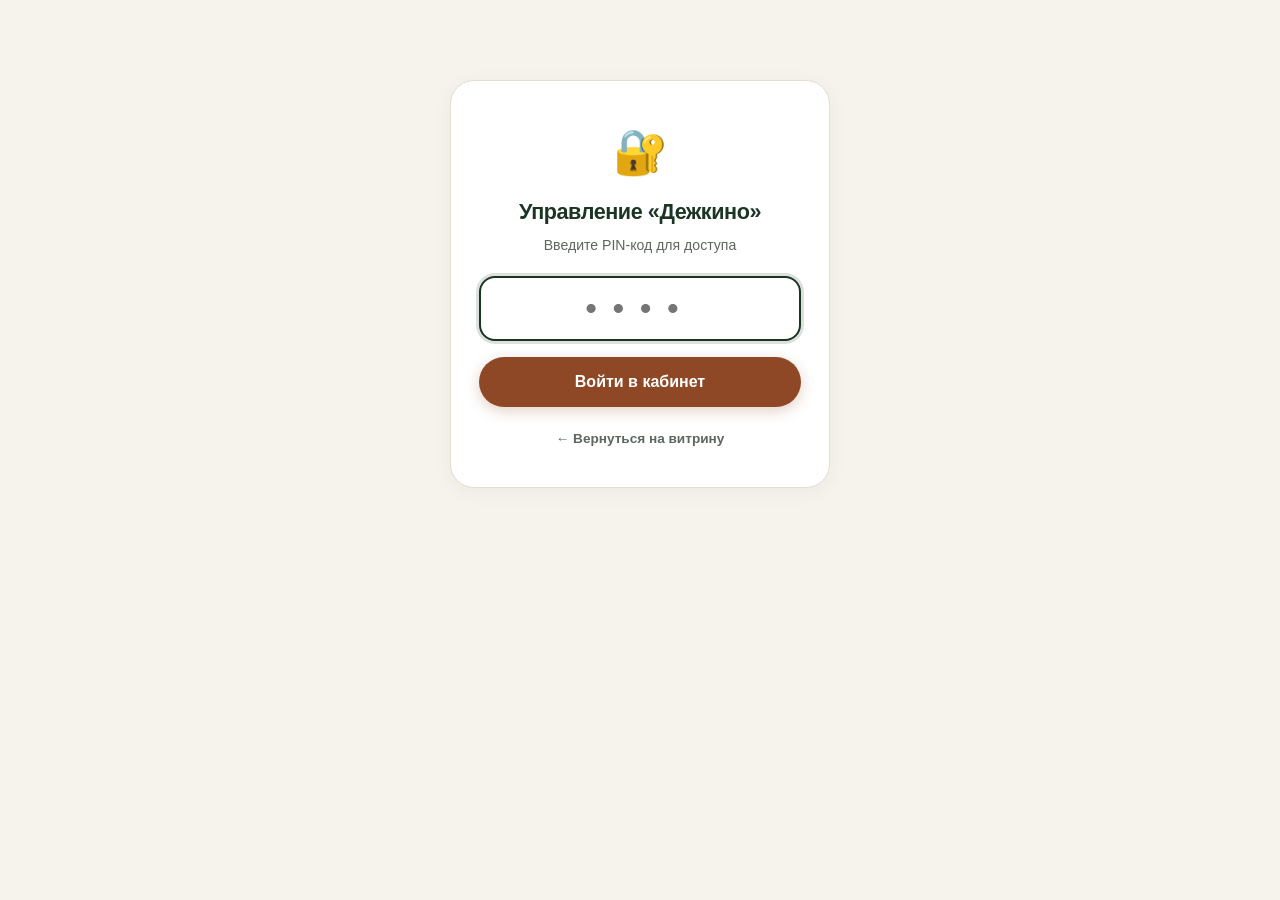
<file: web/admin.html>
<!DOCTYPE html>
<html lang="ru">
<head>
  <meta charset="UTF-8">
  <meta name="viewport" content="width=device-width, initial-scale=1.0, maximum-scale=1.0, user-scalable=no, viewport-fit=cover">
  <title>Управление хозяйством — Дежкино (Админ-панель)</title>
  
  <!-- Telegram WebApp SDK -->
  <script src="https://telegram.org/js/telegram-web-app.js"></script>
  
  <link rel="stylesheet" href="css/style.css?v=5">
  <script src="js/products.js?v=10"></script>
  <style>
    /* Стили панели администратора Дежкино (Craft Patagonia UI) */
    .admin-container {
      max-width: 840px;
      margin: 0 auto;
      padding: 24px 20px 80px;
    }

    /* Экран входа по PIN */
    .login-box {
      max-width: 380px;
      margin: 80px auto 0;
      background: var(--bg-surface);
      border: 1px solid var(--border-subtle);
      border-radius: var(--radius-lg);
      padding: 36px 28px;
      text-align: center;
      box-shadow: var(--shadow-subtle);
    }

    .pin-input {
      font-size: 2rem;
      letter-spacing: 0.5em;
      text-align: center;
      width: 100%;
      padding: 12px;
      background: var(--bg-surface-warm);
      border: 2px solid var(--border-subtle);
      border-radius: var(--radius-md);
      margin: 20px 0 16px;
      outline: none;
      font-weight: 800;
      color: var(--color-forest);
      transition: all 0.2s ease;
    }
    .pin-input:focus {
      border-color: var(--color-forest);
      background: #ffffff;
      box-shadow: 0 0 0 3px rgba(27, 53, 36, 0.15);
    }

    /* Шапка админки */
    .admin-header-row {
      display: flex;
      align-items: center;
      justify-content: space-between;
      margin-bottom: 24px;
      flex-wrap: wrap;
      gap: 16px;
    }

    .admin-stats {
      display: flex;
      gap: 12px;
      margin-bottom: 24px;
      flex-wrap: wrap;
    }
    .stat-pill {
      background: var(--bg-surface);
      border: 1px solid var(--border-subtle);
      padding: 10px 16px;
      border-radius: var(--radius-full);
      font-size: 0.88rem;
      font-weight: 700;
      display: flex;
      align-items: center;
      gap: 6px;
      box-shadow: var(--shadow-subtle);
    }

    /* Карточки управления товарами */
    .admin-product-row {
      background: var(--bg-surface);
      border: 1px solid var(--border-subtle);
      border-radius: var(--radius-md);
      padding: 16px 20px;
      margin-bottom: 14px;
      display: flex;
      align-items: center;
      justify-content: space-between;
      gap: 18px;
      flex-wrap: wrap;
      box-shadow: var(--shadow-subtle);
      transition: all 0.25s var(--ease-patagonia);
    }
    .admin-product-row:hover {
      box-shadow: var(--shadow-hover);
      border-color: #cbd5cb;
    }
    .admin-product-row.out-of-stock {
      opacity: 0.72;
      background: #fbf9f6;
      border-style: dashed;
    }

    .admin-prod-info {
      display: flex;
      align-items: center;
      gap: 14px;
      flex: 1 1 260px;
    }
    .admin-prod-icon {
      font-size: 28px;
      width: 54px;
      height: 54px;
      background: var(--bg-surface-warm);
      border-radius: var(--radius-sm);
      display: flex;
      align-items: center;
      justify-content: center;
      overflow: hidden;
      flex-shrink: 0;
      border: 1px solid var(--border-subtle);
    }

    .admin-prod-title {
      font-weight: 800;
      font-size: 1.02rem;
      color: var(--text-main);
      line-height: 1.3;
    }
    .admin-prod-desc {
      font-size: 0.82rem;
      color: var(--text-muted);
      margin-top: 2px;
    }

    .admin-prod-controls {
      display: flex;
      align-items: center;
      gap: 20px;
      flex-wrap: wrap;
    }

    /* Поле редактирования цены */
    .price-edit-group {
      display: flex;
      align-items: center;
      gap: 6px;
      background: var(--bg-surface-warm);
      padding: 6px 12px;
      border-radius: var(--radius-sm);
      border: 1px solid var(--border-subtle);
      transition: all 0.2s ease;
    }
    .price-edit-group:focus-within {
      border-color: var(--color-forest);
      background: #ffffff;
      box-shadow: 0 0 0 3px rgba(27, 53, 36, 0.12);
    }
    .price-input-field {
      width: 76px;
      font-size: 1.05rem;
      font-weight: 900;
      color: var(--color-forest);
      background: transparent;
      border: none;
      outline: none;
      text-align: right;
      font-family: inherit;
    }

    /* Высококонтрастный четкий тумблер (Toggle Switch) */
    .switch-label {
      display: flex;
      align-items: center;
      gap: 12px;
      cursor: pointer;
      user-select: none;
      padding: 4px 8px;
      border-radius: var(--radius-full);
      background: var(--bg-surface-warm);
      border: 1px solid var(--border-subtle);
      transition: all 0.2s ease;
    }
    .switch-label:hover {
      border-color: #cbd5cb;
    }
    .toggle-checkbox {
      position: relative;
      width: 52px;
      height: 28px;
      appearance: none;
      -webkit-appearance: none;
      background: #cfc8bd;
      border: 2px solid #b3aba0;
      outline: none;
      border-radius: 9999px;
      cursor: pointer;
      transition: all 0.25s var(--ease-patagonia);
      box-shadow: inset 0 2px 4px rgba(0, 0, 0, 0.12);
      flex-shrink: 0;
    }
    .toggle-checkbox:checked {
      background: #1b5e20;
      border-color: #144618;
      box-shadow: inset 0 2px 4px rgba(0, 0, 0, 0.2), 0 0 8px rgba(27, 94, 32, 0.35);
    }
    .toggle-checkbox::before {
      content: '';
      position: absolute;
      top: 2px;
      left: 2px;
      width: 20px;
      height: 20px;
      border-radius: 50%;
      background: #ffffff;
      box-shadow: 0 2px 5px rgba(0, 0, 0, 0.35);
      transition: transform 0.25s var(--ease-patagonia);
    }
    .toggle-checkbox:checked::before {
      transform: translateX(24px);
    }

    .status-badge {
      font-size: 0.84rem;
      font-weight: 800;
      letter-spacing: -0.01em;
      min-width: 90px;
    }
    .status-badge.in-stock {
      color: #1b5e20;
    }
    .status-badge.out-of-stock {
      color: #7d7568;
    }

    /* Адаптация админки под тёмную тему Telegram */
    body.dark-theme,
    body.in-telegram.dark-theme {
      --bg-primary: #121814;
      --bg-surface: #1c2620;
      --bg-surface-warm: #26332b;
      --text-main: #f2f6f3;
      --text-muted: #b0bfb2;
      --color-forest: #4ade80;
      --border-subtle: #2d3b31;
    }
    body.dark-theme .login-box,
    body.in-telegram.dark-theme .login-box,
    body.dark-theme .admin-product-row,
    body.in-telegram.dark-theme .admin-product-row,
    body.dark-theme .stat-pill,
    body.in-telegram.dark-theme .stat-pill {
      background: #1c2620;
      border-color: #2d3b31;
    }
    body.dark-theme .price-edit-group,
    body.in-telegram.dark-theme .price-edit-group,
    body.dark-theme .switch-label,
    body.in-telegram.dark-theme .switch-label {
      background: #26332b;
      border-color: #3b4d40;
    }
    body.dark-theme .price-input-field,
    body.in-telegram.dark-theme .price-input-field {
      color: #4ade80;
    }
    body.dark-theme .pin-input,
    body.in-telegram.dark-theme .pin-input {
      background: #26332b;
      color: #4ade80;
      border-color: #3b4d40;
    }
    body.dark-theme .admin-product-row.out-of-stock,
    body.in-telegram.dark-theme .admin-product-row.out-of-stock {
      background: #151d18;
    }

    .toast-msg {
      position: fixed;
      bottom: 24px;
      right: 24px;
      background: var(--color-forest);
      color: #fff;
      padding: 12px 22px;
      border-radius: var(--radius-full);
      font-weight: 700;
      font-size: 0.9rem;
      box-shadow: var(--shadow-modal);
      transform: translateY(100px);
      opacity: 0;
      transition: all 0.3s var(--ease-patagonia);
      z-index: 200;
      border: 1px solid rgba(255, 255, 255, 0.2);
    }
    .toast-msg.show {
      transform: translateY(0);
      opacity: 1;
    }
  </style>
</head>
<body>

  <!-- Экран авторизации (если не вошел) -->
  <div id="loginScreen" class="container">
    <div class="login-box">
      <div style="font-size: 44px; margin-bottom: 8px;">🔐</div>
      <h2 style="font-size: 1.35rem; font-weight: 800; color: var(--color-forest); letter-spacing: -0.02em;">Управление «Дежкино»</h2>
      <p style="font-size: 0.88rem; color: var(--text-muted); margin-top: 4px;">Введите PIN-код для доступа</p>
      
      <form id="pinForm">
        <input type="password" id="pinInput" class="pin-input" maxlength="4" placeholder="••••" inputmode="numeric" pattern="[0-9]*" autofocus required>
        <button type="submit" class="submit-order-btn" style="width: 100%;">Войти в кабинет</button>
      </form>
      <div id="pinError" style="color: #c4382d; font-size: 0.85rem; margin-top: 10px; display: none;"></div>
      <p style="margin-top: 18px;"><a href="index.html" style="color: var(--text-muted); font-size: 0.85rem; text-decoration: none; font-weight: 600;">← Вернуться на витрину</a></p>
    </div>
  </div>

  <!-- Экран администратора (после успешного входа) -->
  <div id="adminScreen" class="admin-container" style="display: none;">
    <div class="admin-header-row">
      <div>
        <h1 style="font-size: 1.6rem; font-weight: 900; color: var(--color-forest); letter-spacing: -0.02em;">🌾 Панель фермера</h1>
        <p style="font-size: 0.88rem; color: var(--text-muted); margin-top: 2px;">Управление ценами и наличием товаров в реальном времени</p>
      </div>
      <div style="display: flex; gap: 10px;">
        <a href="index.html" class="header-admin-btn" style="text-decoration: none;">Витрина ↗</a>
        <button id="logoutBtn" class="header-admin-btn" style="color: #c4382d; border-color: rgba(196, 56, 45, 0.4); cursor: pointer;">Выйти</button>
      </div>
    </div>

    <!-- Статистика -->
    <div class="admin-stats">
      <div class="stat-pill">📦 Всего товаров: <b id="statTotal" style="color: var(--color-forest); margin-left: 4px;">0</b></div>
      <div class="stat-pill" style="color: #1b5e20;">✅ В наличии: <b id="statInStock" style="margin-left: 4px;">0</b></div>
      <div class="stat-pill" style="color: #7d7568;">❌ Закончилось: <b id="statOutOfStock" style="margin-left: 4px;">0</b></div>
    </div>

    <!-- Список товаров для управления -->
    <div id="adminProductsList">
      <!-- Генерируется через JS -->
    </div>
  </div>

  <!-- Всплывающее уведомление о сохранении -->
  <div id="toast" class="toast-msg">Изменения сохранены!</div>

  <script>
    // Поддержка Telegram WebApp (если запущено внутри Telegram)
    const tg = window.Telegram?.WebApp;
    if (tg) {
      try {
        tg.ready();
        tg.expand();
        document.body.classList.add("in-telegram");
        if (tg.colorScheme === "dark" || window.matchMedia?.("(prefers-color-scheme: dark)").matches) {
          document.body.classList.add("dark-theme");
        }
      } catch (e) {}
    }

    let products = [];
    const toast = document.getElementById("toast");

    function showToast(text) {
      toast.textContent = text;
      toast.classList.add("show");
      setTimeout(() => toast.classList.remove("show"), 2200);
    }

    // Проверка сессии входа
    if (sessionStorage.getItem("adminAuth") === "true") {
      showAdminDashboard();
    }

    // Обработка ввода PIN (универсально для GitHub Pages и локального сервера)
    document.getElementById("pinForm").addEventListener("submit", async (e) => {
      e.preventDefault();
      const pin = document.getElementById("pinInput").value.trim();
      const errorDiv = document.getElementById("pinError");
      errorDiv.style.display = "none";

      // 1. Быстрый прямой вход по мастер-PIN 3484 (работает 100% автономно на GitHub Pages)
      if (pin === "3484") {
        sessionStorage.setItem("adminAuth", "true");
        sessionStorage.setItem("adminPin", pin);
        showAdminDashboard();
        return;
      }

      // 2. Если на бэкенде задан другой PIN, проверяем через API
      try {
        const res = await fetch("/api/admin/login", {
          method: "POST",
          headers: { "Content-Type": "application/json" },
          body: JSON.stringify({ pin })
        });
        if (res.ok) {
          const data = await res.json();
          if (data.ok) {
            sessionStorage.setItem("adminAuth", "true");
            sessionStorage.setItem("adminPin", pin);
            showAdminDashboard();
            return;
          }
        }
      } catch (err) {}

      errorDiv.textContent = "Неверный PIN-код (используйте 3484)";
      errorDiv.style.display = "block";
    });

    document.getElementById("logoutBtn").addEventListener("click", () => {
      sessionStorage.removeItem("adminAuth");
      location.reload();
    });

    async function showAdminDashboard() {
      document.getElementById("loginScreen").style.display = "none";
      document.getElementById("adminScreen").style.display = "block";
      await fetchAdminProducts();
    }

    async function fetchAdminProducts() {
      // 1. Проверяем локальные сохранённые изменения фермера
      try {
        const cached = localStorage.getItem("dezhkino_products");
        if (cached) {
          const parsed = JSON.parse(cached);
          if (Array.isArray(parsed) && parsed.length > 0) {
            products = parsed;
            renderAdminList();
            return;
          }
        }
      } catch (e) {}

      // 2. Пробуем получить живые данные с Python API сервера
      try {
        const res = await fetch("/api/products");
        if (res.ok) {
          products = await res.json();
          renderAdminList();
          return;
        }
      } catch (err) {}

      // 3. Fallback: загрузка актуального каталога из products.js
      if (typeof PRODUCTS !== "undefined" && PRODUCTS.length) {
        products = JSON.parse(JSON.stringify(PRODUCTS));
        renderAdminList();
      }
    }

    function renderAdminList() {
      const listContainer = document.getElementById("adminProductsList");
      const inStockCount = products.filter(p => p.inStock !== false).length;
      
      document.getElementById("statTotal").textContent = products.length;
      document.getElementById("statInStock").textContent = inStockCount;
      document.getElementById("statOutOfStock").textContent = products.length - inStockCount;

      listContainer.innerHTML = products.map(p => {
        const inStock = p.inStock !== false;
        return `
          <div class="admin-product-row ${inStock ? '' : 'out-of-stock'}" id="row-${p.id}">
            <div class="admin-prod-info">
              <div class="admin-prod-icon">
                ${p.image ? `<img src="${p.image}" style="width: 100%; height: 100%; object-fit: cover;">` : p.icon}
              </div>
              <div>
                <div class="admin-prod-title">${p.name}</div>
                <div class="admin-prod-desc">${p.unit}</div>
              </div>
            </div>

            <div class="admin-prod-controls">
              <!-- Цена -->
              <div class="price-edit-group" title="Нажмите, чтобы изменить цену">
                <input type="number" 
                       class="price-input-field" 
                       inputmode="numeric"
                       value="${p.price}" 
                       onchange="saveProductPrice('${p.id}', this.value)">
                <span style="font-size: 0.95rem; font-weight: 800; color: var(--color-forest);">₽</span>
              </div>

              <!-- Высококонтрастный тумблер наличия -->
              <label class="switch-label" title="Переключить статус наличия товара">
                <input type="checkbox" 
                       class="toggle-checkbox" 
                       ${inStock ? 'checked' : ''} 
                       onchange="toggleProductStock('${p.id}', this.checked)">
                <span class="status-badge ${inStock ? 'in-stock' : 'out-of-stock'}">
                  ${inStock ? '● В наличии' : '○ Закончилось'}
                </span>
              </label>
            </div>
          </div>
        `;
      }).join("");
    }

    // Сохранение цены товара
    window.saveProductPrice = async function(id, newPrice) {
      const prod = products.find(p => p.id === id);
      if (!prod) return;
      prod.price = Number(newPrice);

      await syncProduct(prod);
      showToast(`Цена «${prod.name}» обновлена: ${prod.price} ₽`);
    };

    // Переключение наличия товара
    window.toggleProductStock = async function(id, isInStock) {
      const prod = products.find(p => p.id === id);
      if (!prod) return;
      prod.inStock = isInStock;

      await syncProduct(prod);
      renderAdminList();
      showToast(`${prod.name}: ${isInStock ? 'В наличии' : 'Закончилось'}`);
    };

    async function syncProduct(productData) {
      // Сохраняем в localStorage для мгновенной работы на GitHub Pages и в Mini App
      try {
        localStorage.setItem("dezhkino_products", JSON.stringify(products));
      } catch (e) {}

      // Синхронизируем с локальным сервером, если он активен
      try {
        const pin = sessionStorage.getItem("adminPin") || "3484";
        await fetch("/api/products", {
          method: "POST",
          headers: { 
            "Content-Type": "application/json",
            "X-Admin-PIN": pin
          },
          body: JSON.stringify(productData)
        });
      } catch (e) {}
    }
  </script>
</body>
</html>
</file>
<file: web/css/style.css>
/* ==========================================================================
   Хозяйство Дежкино — Patagonia Inspired Craft Earth UI
   Стиль: Натуральный, кинематографичный, премиальный крафт.
   Цвета: Мягкие землистые, льняные, глубокий хвойный, теплый каштан/терракота.
   ========================================================================== */

:root {
  /* Палитра в стиле Patagonia / Earth Minimal */
  --bg-primary: #f6f3ec;          /* Теплый лен / пергамент */
  --bg-surface: #ffffff;          /* Чистый молочный для карточек */
  --bg-surface-warm: #eee9df;     /* Мягкий песочный акцент */
  --bg-surface-tint: #e8efe9;     /* Светло-хвойный оттенок */

  --color-forest: #1b3524;        /* Глубокий патагонийский еловый */
  --color-forest-dark: #122418;   /* Темная чаща */
  --color-forest-light: #2c543a;
  
  --color-earth: #8f4825;         /* Натуральная терракота / глина */
  --color-earth-hover: #75391c;
  
  --text-main: #181c19;           /* Мягкий графитовый (не ядовито-черный) */
  --text-muted: #5e665f;          /* Приглушенный полевой серо-зеленый */
  --text-light: #8d968e;

  --border-subtle: #e4ddd2;       /* Деликатные естественные границы */
  --border-focus: #1b3524;

  --radius-sm: 8px;
  --radius-md: 16px;
  --radius-lg: 24px;
  --radius-full: 9999px;

  --shadow-subtle: 0 4px 20px rgba(27, 53, 36, 0.05);
  --shadow-hover: 0 12px 32px rgba(27, 53, 36, 0.10);
  --shadow-modal: 0 24px 60px rgba(18, 36, 24, 0.22);

  --font-sans: -apple-system, BlinkMacSystemFont, "Segoe UI", Roboto, "Helvetica Neue", Arial, sans-serif;
  --ease-patagonia: cubic-bezier(0.16, 1, 0.3, 1);
  --duration-smooth: 0.5s;
}

/* Telegram theme compatibility */
body.in-telegram {
  --bg-primary: var(--tg-theme-bg-color, #f6f3ec);
  --text-main: var(--tg-theme-text-color, #181c19);
  --bg-surface: var(--tg-theme-secondary-bg-color, #ffffff);
}

/* Высокая контрастность в тёмной теме Telegram / ОС */
body.dark-theme,
body.in-telegram.dark-theme {
  --bg-primary: #121814;
  --bg-surface: #1c2620;
  --bg-surface-warm: #26332b;
  --bg-surface-tint: #1c2b21;
  --text-main: #f2f6f3;
  --text-muted: #b0bfb2;
  --color-forest: #4ade80;        /* Яркий сочный изумрудно-мятный цвет цен */
  --color-forest-dark: #22c55e;
  --color-earth: #f0956b;
  --border-subtle: #2d3b31;
}

@media (prefers-color-scheme: dark) {
  body.in-telegram {
    --bg-primary: #121814;
    --bg-surface: #1c2620;
    --bg-surface-warm: #26332b;
    --bg-surface-tint: #1c2b21;
    --text-main: #f2f6f3;
    --text-muted: #b0bfb2;
    --color-forest: #4ade80;
    --color-forest-dark: #22c55e;
    --color-earth: #f0956b;
    --border-subtle: #2d3b31;
  }
}

/* Чёткая видимость цен и текстов в тёмной теме */
body.dark-theme .price-val,
@media (prefers-color-scheme: dark) {
  body.in-telegram .price-val {
    color: #4ade80 !important;
    text-shadow: 0 1px 4px rgba(0, 0, 0, 0.4);
  }
  body.in-telegram .product-desc {
    color: #b0bfb2 !important;
  }
  body.in-telegram .header {
    background: rgba(18, 24, 20, 0.94) !important;
    border-bottom: 1px solid rgba(45, 59, 49, 0.8) !important;
  }
  body.in-telegram .header-admin-btn {
    color: #e4ece6 !important;
    border-color: #3b4d40 !important;
    background: #1c2620 !important;
  }
  body.in-telegram .category-btn {
    background: #1c2620 !important;
    border-color: #2d3b31 !important;
    color: #f2f6f3 !important;
  }
  body.in-telegram .category-btn.active {
    background: #2e593a !important;
    color: #ffffff !important;
  }
  body.in-telegram .story-card,
  body.in-telegram .step-card {
    background: #1c2620 !important;
    border-color: #2d3b31 !important;
  }
  body.in-telegram .story-card-title,
  body.in-telegram .step-title {
    color: #f2f6f3 !important;
  }
  body.in-telegram .story-card-text,
  body.in-telegram .step-desc {
    color: #b0bfb2 !important;
  }
  body.in-telegram .product-card {
    background: #1c2620 !important;
    border-color: #2d3b31 !important;
  }
  body.in-telegram .product-title {
    color: #f2f6f3 !important;
  }
  body.in-telegram .product-badge {
    background: rgba(38, 51, 43, 0.95) !important;
    color: #4ade80 !important;
  }
}

body.dark-theme .price-val {
  color: #4ade80 !important;
  text-shadow: 0 1px 4px rgba(0, 0, 0, 0.4);
}
body.dark-theme .product-desc {
  color: #b0bfb2 !important;
}
body.dark-theme .header {
  background: rgba(18, 24, 20, 0.94) !important;
  border-bottom: 1px solid rgba(45, 59, 49, 0.8) !important;
}
body.dark-theme .header-admin-btn {
  color: #e4ece6 !important;
  border-color: #3b4d40 !important;
  background: #1c2620 !important;
}
body.dark-theme .category-btn {
  background: #1c2620 !important;
  border-color: #2d3b31 !important;
  color: #f2f6f3 !important;
}
body.dark-theme .category-btn.active {
  background: #2e593a !important;
  color: #ffffff !important;
}
body.dark-theme .story-card,
body.dark-theme .step-card {
  background: #1c2620 !important;
  border-color: #2d3b31 !important;
}
body.dark-theme .story-card-title,
body.dark-theme .step-title {
  color: #f2f6f3 !important;
}
body.dark-theme .story-card-text,
body.dark-theme .step-desc {
  color: #b0bfb2 !important;
}
body.dark-theme .product-card {
  background: #1c2620 !important;
  border-color: #2d3b31 !important;
}
body.dark-theme .product-title {
  color: #f2f6f3 !important;
}
body.dark-theme .product-badge {
  background: rgba(38, 51, 43, 0.95) !important;
  color: #4ade80 !important;
}

* {
  box-sizing: border-box;
  margin: 0;
  padding: 0;
}

html {
  scroll-behavior: smooth;
}

body {
  font-family: var(--font-sans);
  background-color: var(--bg-primary);
  color: var(--text-main);
  line-height: 1.6;
  -webkit-font-smoothing: antialiased;
  padding-bottom: 90px;
  overflow-x: hidden;
}

.container {
  width: 100%;
  max-width: 1180px;
  margin: 0 auto;
  padding: 0 20px;
}

/* --------------------------------------------------------------------------
   Плавные анимации выскакивания (Scroll Reveal в стиле Patagonia)
   -------------------------------------------------------------------------- */
.reveal {
  opacity: 0;
  transform: translateY(28px);
  transition: opacity var(--duration-smooth) var(--ease-patagonia), 
              transform var(--duration-smooth) var(--ease-patagonia);
  will-change: opacity, transform;
}

.reveal.is-visible {
  opacity: 1;
  transform: translateY(0);
}

.reveal-delay-1 { transition-delay: 0.08s; }
.reveal-delay-2 { transition-delay: 0.16s; }
.reveal-delay-3 { transition-delay: 0.24s; }

/* --------------------------------------------------------------------------
   Шапка (Минималистичная, полупрозрачная со стеклянным размытием)
   -------------------------------------------------------------------------- */
.header {
  position: sticky;
  top: 0;
  z-index: 50;
  background: rgba(246, 243, 236, 0.88);
  backdrop-filter: blur(12px);
  -webkit-backdrop-filter: blur(12px);
  border-bottom: 1px solid rgba(228, 221, 210, 0.8);
  transition: all 0.3s ease;
}

.header-inner {
  display: flex;
  align-items: center;
  justify-content: space-between;
  height: 72px;
}

.logo {
  display: flex;
  align-items: center;
  gap: 12px;
  text-decoration: none;
  color: inherit;
  transition: transform 0.2s ease;
}

.logo:hover {
  transform: scale(1.01);
}

.logo-icon {
  width: 42px;
  height: 42px;
  background: var(--color-forest);
  color: #fff;
  border-radius: 12px;
  display: flex;
  align-items: center;
  justify-content: center;
  font-size: 20px;
  box-shadow: 0 2px 8px rgba(27, 53, 36, 0.15);
}

.logo-text h1 {
  font-size: 1.2rem;
  font-weight: 800;
  letter-spacing: -0.02em;
  color: var(--color-forest);
  line-height: 1.1;
  text-transform: uppercase;
}

.logo-text span {
  font-size: 0.72rem;
  font-weight: 600;
  color: var(--text-muted);
  text-transform: uppercase;
  letter-spacing: 0.08em;
}

.header-actions {
  display: flex;
  align-items: center;
  gap: 10px;
}

.header-admin-btn {
  background: transparent;
  border: 1px solid var(--border-subtle);
  border-radius: var(--radius-full);
  padding: 8px 14px;
  display: flex;
  align-items: center;
  gap: 6px;
  text-decoration: none;
  font-weight: 600;
  font-size: 0.85rem;
  color: var(--text-muted);
  transition: all 0.2s ease;
}

.header-admin-btn:hover {
  color: var(--color-forest);
  border-color: var(--color-forest);
  background: var(--bg-surface-warm);
}

.header-cart-btn {
  background: var(--color-forest);
  color: #ffffff;
  border: none;
  border-radius: var(--radius-full);
  padding: 8px 18px;
  display: flex;
  align-items: center;
  gap: 10px;
  cursor: pointer;
  font-weight: 700;
  font-size: 0.88rem;
  transition: all 0.25s var(--ease-patagonia);
  box-shadow: 0 2px 8px rgba(27, 53, 36, 0.2);
}

.header-cart-btn:hover {
  background: var(--color-forest-dark);
  transform: translateY(-1px);
  box-shadow: 0 4px 12px rgba(27, 53, 36, 0.28);
}

.cart-counter {
  background: var(--color-earth);
  color: #fff;
  font-size: 0.72rem;
  font-weight: 800;
  padding: 2px 8px;
  border-radius: var(--radius-full);
}

/* --------------------------------------------------------------------------
   Hero Section (Patagonia Full-bleed Edge-to-Edge Banner)
   -------------------------------------------------------------------------- */
.hero {
  padding: 0;
  margin: 0;
  width: 100%;
}

.hero-card {
  position: relative;
  border-radius: 0;
  overflow: hidden;
  min-height: 520px;
  display: flex;
  align-items: flex-end;
  padding: 80px 0 64px;
  box-shadow: none;
  width: 100%;
}

.hero-container {
  position: relative;
  z-index: 2;
  width: 100%;
}

.hero-bg {
  position: absolute;
  inset: 0;
  width: 100%;
  height: 100%;
  object-fit: cover;
  transition: transform 1.2s var(--ease-patagonia);
}

.hero-card:hover .hero-bg {
  transform: scale(1.03);
}

.hero-overlay {
  position: absolute;
  inset: 0;
  background: linear-gradient(
    180deg, 
    rgba(18, 36, 24, 0.25) 0%, 
    rgba(18, 36, 24, 0.75) 55%, 
    rgba(14, 28, 19, 0.94) 100%
  );
}

.hero-content {
  position: relative;
  z-index: 2;
  color: #ffffff;
  max-width: 680px;
}

.hero-tag {
  display: inline-flex;
  align-items: center;
  gap: 8px;
  background: rgba(255, 255, 255, 0.15);
  backdrop-filter: blur(8px);
  border: 1px solid rgba(255, 255, 255, 0.25);
  padding: 6px 14px;
  border-radius: var(--radius-full);
  font-size: 0.78rem;
  font-weight: 700;
  text-transform: uppercase;
  letter-spacing: 0.08em;
  margin-bottom: 16px;
}

.hero-title {
  font-size: 2.5rem;
  font-weight: 900;
  line-height: 1.12;
  letter-spacing: -0.03em;
  margin-bottom: 14px;
  text-shadow: 0 2px 10px rgba(0, 0, 0, 0.3);
}

.hero-subtitle {
  font-size: 1.05rem;
  color: #e4ece6;
  line-height: 1.55;
  margin-bottom: 24px;
  font-weight: 400;
}

.hero-features {
  display: flex;
  flex-wrap: wrap;
  gap: 20px;
  border-top: 1px solid rgba(255, 255, 255, 0.18);
  padding-top: 20px;
}

.feature-pill {
  display: flex;
  align-items: center;
  gap: 8px;
  font-size: 0.88rem;
  font-weight: 600;
  color: #f1f6f2;
}

.feature-icon {
  color: #e89567;
  font-size: 1.1rem;
}

/* --------------------------------------------------------------------------
   Каталог продукции (Элегантная сетка карточек)
   -------------------------------------------------------------------------- */
.catalog-section {
  padding: 36px 0 60px;
}

.catalog-header {
  display: flex;
  flex-direction: column;
  gap: 16px;
  margin-bottom: 28px;
}

.section-label {
  font-size: 0.75rem;
  font-weight: 800;
  text-transform: uppercase;
  letter-spacing: 0.12em;
  color: var(--color-earth);
  display: block;
}

.section-title {
  font-size: 2rem;
  font-weight: 900;
  letter-spacing: -0.03em;
  color: var(--color-forest);
  line-height: 1.15;
}

.categories-nav {
  display: flex;
  gap: 10px;
  overflow-x: auto;
  padding-bottom: 6px;
  scrollbar-width: none;
}
.categories-nav::-webkit-scrollbar { display: none; }

.category-btn {
  background: var(--bg-surface);
  border: 1px solid var(--border-subtle);
  color: var(--text-main);
  padding: 9px 20px;
  border-radius: var(--radius-full);
  font-size: 0.88rem;
  font-weight: 700;
  white-space: nowrap;
  cursor: pointer;
  transition: all 0.25s var(--ease-patagonia);
}

.category-btn:hover {
  border-color: var(--color-forest);
  background: var(--bg-surface-warm);
}

.category-btn.active {
  background: var(--color-forest);
  color: #ffffff;
  border-color: var(--color-forest);
  box-shadow: 0 4px 12px rgba(27, 53, 36, 0.18);
}

/* Сетка карточек */
.products-grid {
  display: grid;
  grid-template-columns: repeat(auto-fill, minmax(270px, 1fr));
  gap: 24px;
}

.product-card {
  background: var(--bg-surface);
  border: 1px solid var(--border-subtle);
  border-radius: var(--radius-md);
  padding: 16px;
  display: flex;
  flex-direction: column;
  transition: all 0.35s var(--ease-patagonia);
  position: relative;
  box-shadow: var(--shadow-subtle);
}

.product-card:hover {
  transform: translateY(-4px);
  box-shadow: var(--shadow-hover);
  border-color: #cbcfc9;
}

.product-badge {
  position: absolute;
  top: 24px;
  right: 24px;
  background: rgba(255, 255, 255, 0.92);
  backdrop-filter: blur(6px);
  color: var(--color-forest);
  font-size: 0.72rem;
  font-weight: 800;
  text-transform: uppercase;
  letter-spacing: 0.05em;
  padding: 4px 10px;
  border-radius: var(--radius-full);
  box-shadow: 0 2px 8px rgba(0,0,0,0.08);
  z-index: 5;
}

.product-visual {
  height: 200px;
  background: var(--bg-surface-warm);
  border-radius: 12px;
  overflow: hidden;
  position: relative;
  margin-bottom: 16px;
}

.product-visual img {
  width: 100%;
  height: 100%;
  object-fit: cover;
  transition: transform 0.6s var(--ease-patagonia);
}

.product-card:hover .product-visual img {
  transform: scale(1.05);
}

.product-title {
  font-size: 1.1rem;
  font-weight: 800;
  color: var(--text-main);
  letter-spacing: -0.01em;
  margin-bottom: 6px;
  line-height: 1.3;
}

.product-desc {
  font-size: 0.86rem;
  color: var(--text-muted);
  line-height: 1.45;
  margin-bottom: 16px;
  flex-grow: 1;
}

.product-footer {
  display: flex;
  align-items: center;
  justify-content: space-between;
  border-top: 1px solid var(--border-subtle);
  padding-top: 14px;
  margin-top: auto;
}

.product-price {
  display: flex;
  flex-direction: column;
}

.price-val {
  font-size: 1.3rem;
  font-weight: 900;
  color: var(--color-forest);
  line-height: 1;
  letter-spacing: -0.02em;
}

.price-unit {
  font-size: 0.75rem;
  color: var(--text-muted);
  margin-top: 3px;
  font-weight: 500;
}

.add-to-cart-btn {
  background: var(--color-forest);
  color: #fff;
  border: none;
  padding: 10px 18px;
  border-radius: var(--radius-full);
  font-weight: 700;
  font-size: 0.88rem;
  cursor: pointer;
  transition: all 0.25s var(--ease-patagonia);
}

.add-to-cart-btn:hover {
  background: var(--color-forest-dark);
  transform: scale(1.02);
}

.qty-control {
  display: none;
  align-items: center;
  background: var(--bg-surface-warm);
  border-radius: var(--radius-full);
  padding: 3px 6px;
  gap: 6px;
}

.qty-control.active {
  display: flex;
}

.qty-btn {
  width: 28px;
  height: 28px;
  background: var(--bg-surface);
  border: 1px solid var(--border-subtle);
  border-radius: 50%;
  font-weight: 700;
  font-size: 1rem;
  cursor: pointer;
  display: flex;
  align-items: center;
  justify-content: center;
  transition: all 0.15s ease;
}

.qty-btn:hover {
  background: var(--color-forest);
  color: #fff;
  border-color: var(--color-forest);
}

.qty-val {
  min-width: 24px;
  text-align: center;
  font-weight: 800;
  font-size: 0.95rem;
  color: var(--color-forest);
}

/* --------------------------------------------------------------------------
   Манифест Дежкино (Patagonia Activism Quote Banner)
   -------------------------------------------------------------------------- */
.manifesto-section {
  background: var(--color-forest);
  color: #ffffff;
  padding: 64px 0;
  position: relative;
  overflow: hidden;
  margin: 32px 0;
}

.manifesto-section::before {
  content: "";
  position: absolute;
  top: -20%;
  right: -10%;
  width: 400px;
  height: 400px;
  background: radial-gradient(circle, rgba(143, 72, 37, 0.3) 0%, transparent 70%);
  pointer-events: none;
}

.manifesto-inner {
  max-width: 840px;
  margin: 0 auto;
  text-align: center;
  position: relative;
  z-index: 2;
}

.manifesto-quote {
  font-size: 1.7rem;
  font-weight: 800;
  line-height: 1.35;
  letter-spacing: -0.02em;
  margin-bottom: 18px;
  color: #f7f9f7;
}

.manifesto-author {
  font-size: 0.85rem;
  font-weight: 700;
  text-transform: uppercase;
  letter-spacing: 0.1em;
  color: #e59d74;
}

/* --------------------------------------------------------------------------
   Секция «Ценности и Принципы» (Редакционный стиль Patagonia)
   -------------------------------------------------------------------------- */
.story-section {
  padding: 56px 0;
}

.story-grid {
  display: grid;
  grid-template-columns: repeat(auto-fit, minmax(300px, 1fr));
  gap: 28px;
  margin-top: 32px;
}

.story-card {
  background: var(--bg-surface);
  border: 1px solid var(--border-subtle);
  border-radius: var(--radius-md);
  padding: 32px 28px;
  transition: all 0.35s var(--ease-patagonia);
  box-shadow: var(--shadow-subtle);
  display: flex;
  flex-direction: column;
}

.story-card:hover {
  transform: translateY(-4px);
  box-shadow: var(--shadow-hover);
  border-color: var(--color-forest);
}

.story-card-icon {
  font-size: 36px;
  width: 56px;
  height: 56px;
  background: var(--bg-surface-tint);
  border-radius: 14px;
  display: flex;
  align-items: center;
  justify-content: center;
  margin-bottom: 20px;
}

.story-card-title {
  font-size: 1.25rem;
  font-weight: 800;
  color: var(--color-forest);
  margin-bottom: 10px;
  letter-spacing: -0.02em;
}

.story-card-text {
  font-size: 0.92rem;
  color: var(--text-muted);
  line-height: 1.6;
}

/* Шаги получения заказа */
.steps-grid {
  display: grid;
  grid-template-columns: repeat(auto-fit, minmax(260px, 1fr));
  gap: 20px;
  margin-top: 32px;
}

.step-card {
  background: var(--bg-surface);
  border: 1px solid var(--border-subtle);
  border-radius: var(--radius-md);
  padding: 28px 24px;
  transition: all 0.3s ease;
}

.step-card:hover {
  border-color: var(--color-earth);
  transform: translateY(-2px);
}

.step-number {
  font-size: 2.2rem;
  font-weight: 900;
  color: var(--color-earth);
  line-height: 1;
  margin-bottom: 12px;
  letter-spacing: -0.04em;
}

.step-title {
  font-weight: 800;
  font-size: 1.05rem;
  color: var(--text-main);
  margin-bottom: 6px;
}

.step-desc {
  font-size: 0.88rem;
  color: var(--text-muted);
  line-height: 1.5;
}

/* --------------------------------------------------------------------------
   Плавая полоса корзины и Модальные окна (Bottom Sheet)
   -------------------------------------------------------------------------- */
.sticky-cart-bar {
  position: fixed;
  bottom: 20px;
  left: 20px;
  right: 20px;
  max-width: 520px;
  margin: 0 auto;
  background: var(--color-forest-dark);
  color: #fff;
  border-radius: var(--radius-full);
  padding: 14px 22px;
  display: none;
  align-items: center;
  justify-content: space-between;
  box-shadow: var(--shadow-modal);
  z-index: 60;
  cursor: pointer;
  border: 1px solid rgba(255, 255, 255, 0.15);
  transition: transform 0.25s var(--ease-patagonia);
}

.sticky-cart-bar:hover {
  transform: translateY(-2px);
}

.sticky-cart-bar.visible {
  display: flex;
  animation: slideUp 0.35s var(--ease-patagonia);
}

.sticky-cart-title {
  font-weight: 800;
  font-size: 0.95rem;
}

.sticky-cart-meta {
  font-size: 0.78rem;
  color: #ccd7cf;
}

.sticky-cart-action {
  background: var(--color-earth);
  color: #fff;
  padding: 8px 18px;
  border-radius: var(--radius-full);
  font-weight: 800;
  font-size: 0.92rem;
}

/* Модалка оформления */
.modal-overlay {
  position: fixed;
  inset: 0;
  background: rgba(18, 36, 24, 0.65);
  backdrop-filter: blur(8px);
  -webkit-backdrop-filter: blur(8px);
  z-index: 100;
  display: none;
  align-items: flex-end;
  justify-content: center;
  opacity: 0;
  transition: opacity 0.3s ease;
}

.modal-overlay.open {
  display: flex;
  opacity: 1;
}

.modal-content {
  background: var(--bg-surface);
  width: 100%;
  max-width: 560px;
  border-radius: var(--radius-lg) var(--radius-lg) 0 0;
  max-height: 90vh;
  display: flex;
  flex-direction: column;
  box-shadow: var(--shadow-modal);
  animation: slideUp 0.35s var(--ease-patagonia);
}

@media (min-width: 640px) {
  .modal-overlay { align-items: center; padding: 20px; }
  .modal-content { border-radius: var(--radius-lg); }
}

.modal-header {
  padding: 20px 24px;
  border-bottom: 1px solid var(--border-subtle);
  display: flex;
  align-items: center;
  justify-content: space-between;
}

.modal-title {
  font-size: 1.25rem;
  font-weight: 900;
  color: var(--color-forest);
  letter-spacing: -0.02em;
}

.modal-close {
  background: transparent;
  border: none;
  font-size: 1.6rem;
  line-height: 1;
  color: var(--text-muted);
  cursor: pointer;
  padding: 4px;
  transition: color 0.15s ease;
}
.modal-close:hover { color: var(--text-main); }

.modal-body {
  padding: 24px;
  overflow-y: auto;
}

.checkout-form {
  display: flex;
  flex-direction: column;
  gap: 16px;
  background: var(--bg-primary);
  padding: 20px;
  border-radius: var(--radius-md);
  margin-top: 16px;
}

.form-group label {
  display: block;
  font-size: 0.78rem;
  font-weight: 800;
  text-transform: uppercase;
  color: var(--text-muted);
  margin-bottom: 6px;
  letter-spacing: 0.04em;
}

.form-input {
  width: 100%;
  padding: 12px 16px;
  background: var(--bg-surface);
  border: 1px solid var(--border-subtle);
  border-radius: var(--radius-sm);
  font-size: 0.95rem;
  font-family: inherit;
  color: var(--text-main);
  outline: none;
  transition: all 0.2s ease;
}

.form-input:focus {
  border-color: var(--color-forest);
  box-shadow: 0 0 0 3px rgba(27, 53, 36, 0.12);
}

.modal-footer {
  padding: 20px 24px;
  border-top: 1px solid var(--border-subtle);
  background: var(--bg-surface);
  display: flex;
  flex-direction: column;
  gap: 12px;
}

.cart-total-row {
  display: flex;
  justify-content: space-between;
  align-items: center;
  font-size: 1.25rem;
  font-weight: 900;
}

.submit-order-btn {
  background: var(--color-earth);
  color: #fff;
  border: none;
  padding: 16px;
  border-radius: var(--radius-full);
  font-size: 1rem;
  font-weight: 800;
  cursor: pointer;
  transition: all 0.25s var(--ease-patagonia);
  text-align: center;
  box-shadow: 0 4px 14px rgba(143, 72, 37, 0.25);
}

.submit-order-btn:hover {
  background: var(--color-earth-hover);
  transform: translateY(-1px);
}

/* Подвал */
.footer {
  margin-top: 60px;
  border-top: 1px solid var(--border-subtle);
  padding: 40px 0 30px;
  text-align: center;
  color: var(--text-muted);
  font-size: 0.88rem;
}

.footer-brand {
  font-weight: 800;
  font-size: 1rem;
  color: var(--color-forest);
  margin-bottom: 6px;
  text-transform: uppercase;
  letter-spacing: 0.05em;
}

@keyframes slideUp {
  from {
    transform: translateY(30px);
    opacity: 0;
  }
  to {
    transform: translateY(0);
    opacity: 1;
  }
}

@media (max-width: 640px) {
  .hero-card { min-height: 420px; padding: 48px 0 36px; border-radius: 0; }
  .hero-title { font-size: 1.85rem; }
  .section-title { font-size: 1.6rem; }
  .manifesto-quote { font-size: 1.25rem; }
}
</file>
